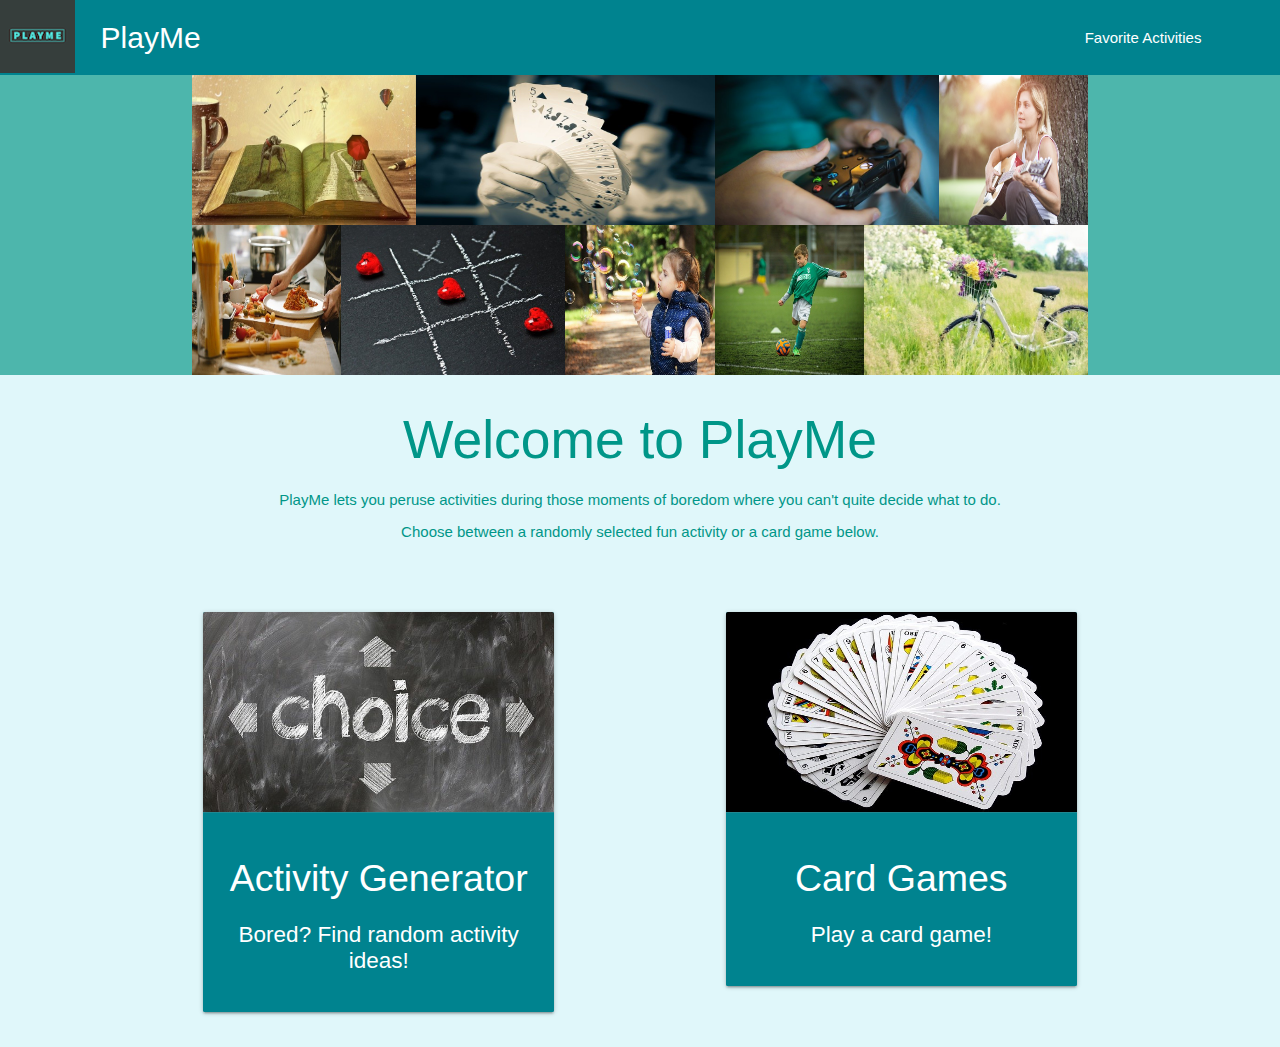
<file: index.html>
<!DOCTYPE html>
<html lang="en">
  <head>
    <meta charset="utf-8" />
    <meta http-equiv="X-UA-Compatible" content="IE=edge" />
    <title>Play Me</title>
    <meta name="description" content="A game and activity generator for when you are bored!">
    <meta name="viewport" content="width=device-width, initial-scale=1">
    <meta http-equiv="Content-Security-Policy" content="upgrade-insecure-requests">
    <link rel="icon" type="image/x-icon" href="./assets/img/favicon.ico">
    <link
      rel="stylesheet"
      href="https://cdnjs.cloudflare.com/ajax/libs/materialize/1.0.0/css/materialize.min.css"
    />
    <link
      rel="stylesheet"
      href="https://cdnjs.cloudflare.com/ajax/libs/font-awesome/5.11.2/css/all.min.css"
    />
    <link rel="stylesheet" href="./assets/css/normalize.css" />
    <link rel="stylesheet" href="./assets/css/style.css" />
  </head>
  <body class = "center-align teal-text cyan lighten-5">
    <header class="cyan darken-3 white-text">
      <a href="./index.html">
        <img src="assets/img/Logo.png" alt="Home"/>
      </a>
      <div id="headerText">
        <a href="./index.html">
          <h1 class="inline">PlayMe</h1>
        </a>
        <a href="./favorites.html">
          <p class="inline">Favorite Activities</p>
        </a> 
      </div>
    </header> 
    <div class="teal lighten-2">
      <div class="container" id="collage">
        <div class="row">
          <div class="col m3 s7">
            <img src="./assets/img/book-g67875f74e_640.jpg" alt="">
          </div>
          <div class="col m4 s5">
            <img src="./assets/img/poker-g430db2fe5_640.jpg" alt="">
          </div>
          <div class="col m3 hide-images">
            <img src="./assets/img/game-gdb3392e3b_640.jpg" alt="">
          </div>
          <div class="col m2 hide-images">
            <img src="./assets/img/guitar-gabd69ee38_640.jpg" alt="">
          </div>
        </div>
        <div class="row">
          <div class="col m2 s4">
            <img src="./assets/img/spaghetti-gebbbdba97_640.jpg" alt="">
          </div>
          <div class="col m3 hide-images">
            <img src="./assets/img/tic-tac-toe-gff1a88fe8_640.jpg" alt="">
          </div>
          <div class="col m2 s4">
            <img src="./assets/img/kid-g3fd32e617_640.jpg" alt="">
          </div>
          <div class="col m2 hide-images">
            <img src="./assets/img/child-g60017d035_640.jpg" alt="">
          </div>
          <div class="col m3 s4">
            <img src="./assets/img/bicycle-g3536efd99_640.jpg" alt="">
          </div>
        </div>
      </div>
    </div>
    <h2>Welcome to PlayMe</h2>
    <div class="center-align" id="description">
      <p>
        PlayMe lets you peruse activities during those moments of boredom where you can't quite decide what to do.
      </p>
      <p>
        Choose between a randomly selected fun activity or a card game below.
      </p>
    </div>
    <div class="container" id="cards">
      <div class="row">
        <div class="col s12 m5">
          <a href="./activity-gen.html">
            <div class="card cyan darken-3">
              <div class="card-image">
                <img src="./assets/img/choice.jpg" height="200px">
              </div>
              <div class="card-action white-text">
                <h3 class="card-title">Activity Generator</h3>
                <p>Bored? Find random activity ideas!</p>
              </div>
            </div>
          </a>
        </div>
        <div class="col m2"></div>
        <div class="col s12 m5">
          <a href="./cards-war.html">
            <div class="card cyan darken-3">
              <div class="card-image">
                <img src="./assets/img/card-game.jpg" height="200px">
              </div>
              <div class="card-action white-text">
                <h3 class="card-title">Card Games</h3>
                <p>Play a card game!</p>
              </div>
            </div>
          </a>
        </div>
      </div>
    </div>

    <script
      src="https://code.jquery.com/jquery-3.6.0.min.js"
      integrity="sha256-/xUj+3OJU5yExlq6GSYGSHk7tPXikynS7ogEvDej/m4="
      crossorigin="anonymous"
    ></script>
    <script src="https://cdnjs.cloudflare.com/ajax/libs/materialize/1.0.0/js/materialize.min.js"></script>
  </body>
</html>
</file>
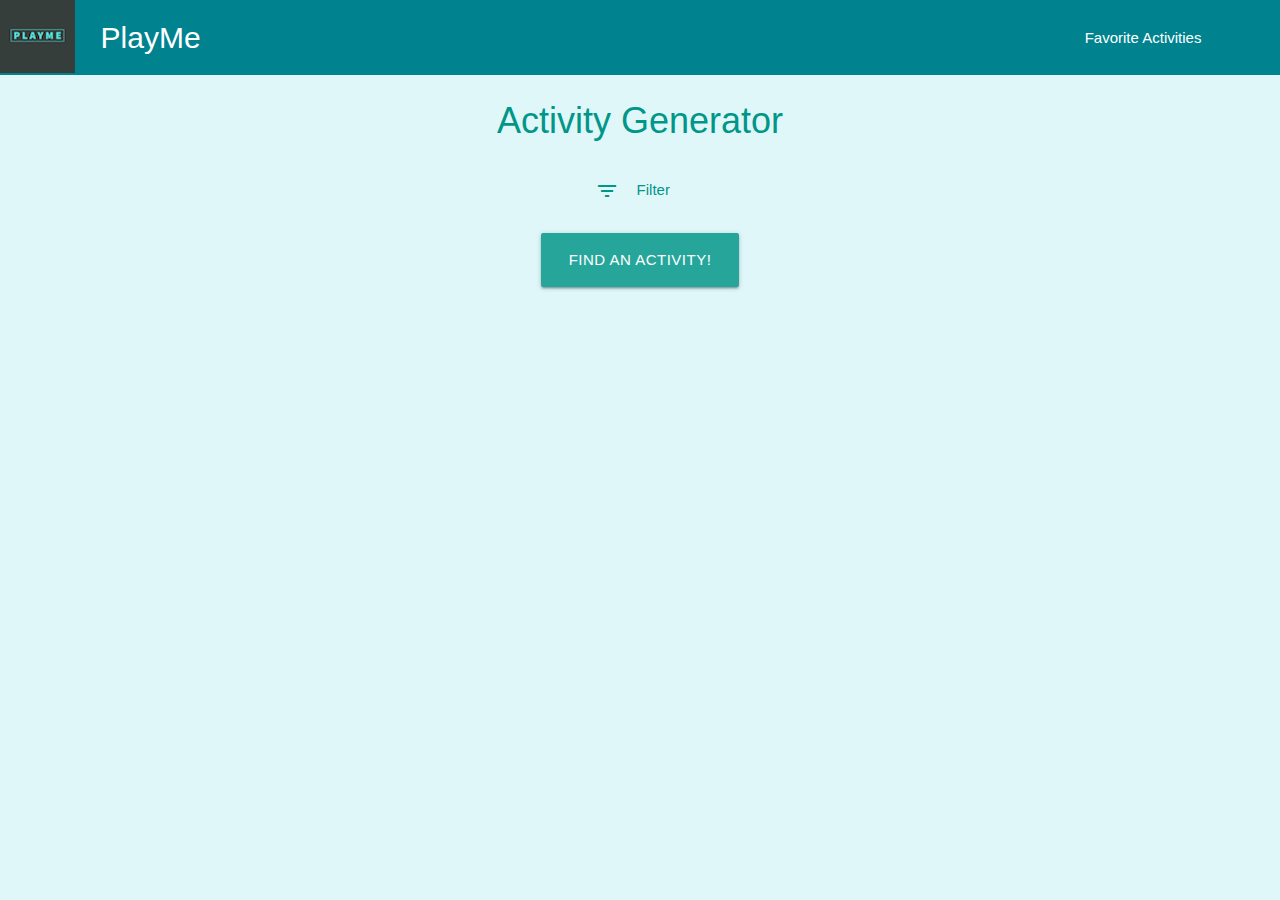
<file: activity-gen.html>
<!DOCTYPE html>
<html lang="en">
  <head>
    <meta charset="utf-8" />
    <meta http-equiv="X-UA-Compatible" content="IE=edge" />
    <title>Play Me - Activity Generator</title>
    <meta name="description" content="Randomly generated activities!">
    <meta name="viewport" content="width=device-width, initial-scale=1">
    <meta http-equiv="Content-Security-Policy" content="upgrade-insecure-requests">
    <link rel="icon" type="image/x-icon" href="./assets/img/favicon.ico">
    <link
      rel="stylesheet"
      href="https://cdnjs.cloudflare.com/ajax/libs/materialize/1.0.0/css/materialize.min.css"
    />
    <link
      rel="stylesheet"
      href="https://cdnjs.cloudflare.com/ajax/libs/font-awesome/5.11.2/css/all.min.css"
    />
    <link href="https://fonts.googleapis.com/icon?family=Material+Icons" rel="stylesheet">
    <link rel="stylesheet" href="./assets/css/normalize.css" />
    <link rel="stylesheet" href="./assets/css/style.css" />
    <link rel="stylesheet" href="./assets/css/activity-gen.css" />
  </head>
  <body class = "center-align teal-text cyan lighten-5">
    <header class="cyan darken-3 white-text">
      <a href="./index.html">
        <img src="assets/img/Logo.png" alt="Home"/>
      </a>
      <div id="headerText">
        <a href="./index.html">
          <h1 class="inline">PlayMe</h1>
        </a>
        <a href="./favorites.html">
          <p class="inline">Favorite Activities</p>
        </a> 
      </div>
    </header> 
    <div id="titleAndBtn">
      <a href="./activity-gen.html" id="activitygenLink">
        <h1>Activity Generator</h1>
      </a>
      <div class="container" id="filterDiv">
        <ul class="collapsible row">
          <li class="col s4 offset-s5 ">
            <div class="collapsible-header cyan lighten-5" id="filter"><i class="material-icons">filter_list</i>Filter</div>
            <div class="collapsible-body container">
              <div class="row">
                <div class="input-field col s12">
                  <select id="selectType">
                    <option value="" disabled selected>Choose your option</option>
                    <option value="1">education</option>
                    <option value="2">recreational</option>
                    <option value="3">social</option>
                    <option value="4">diy</option>
                    <option value="5">charity</option>
                    <option value="6">cooking</option>
                    <option value="7">relaxation</option>
                    <option value="8">music</option>
                    <option value="9">busywork</option>
                  </select>
                  <label>Activity Type</label>
                </div> 
              </div>
              <div class="row">
                <div class="input-field col s12 m6">
                  <select id="selectPrice">
                    <option value="" disabled selected>Choose your option</option>
                    <option value="1">FREE</option>
                    <option value="2">$</option>
                    <option value="3">$$</option>
                    <option value="4">$$$</option>
                    <option value="5">$$$$</option>
                  </select>
                  <label>Activity Price</label>
                </div> 
                <div class="input-field col s12 m6">
                  <select id="selectNumPeople">
                    <option value="" disabled selected>Choose your option</option>
                    <option value="1">1</option>
                    <option value="2">2</option>
                    <option value="3">3</option>
                    <option value="4">4</option>
                    <option value="5">5</option>
                    <option value="6">6</option>
                    <option value="7">7</option>
                    <option value="8">8</option>
                    <option value="9">9</option>
                  </select>
                  <label>Number of People</label>
                </div> 
              </div>
            </div>
          </li>
        </ul>
      </div>
      <button class="btn-large modal-trigger" id="findActivityBtn" data-target="modal2">Find an Activity!</button>
    </div>
    <div id="loading"></div>
    <div class="container hidden" id="activityCard">
      <div class="row">
        <div class="col s12 m8 offset-m2">
          <div class="card medium cyan darken-3 white-text">
            <div class="card-image" style="overflow: visible">
              <img id="activityCardImg" src="./assets/img/choice.jpg" alt="" height="200px">
              <a id="addFaves" class="btn-floating btn-large halfway-fab waves-effect waves-light modal-trigger red" href="#modal1"><i class="material-icons large">add</i></a>
            </div>
            <div class="card-content">
              <p class="card-title" id="activity"></p>
              <p>Type: <span id="type"></span></p>
              <p>Participants: <span id="participants"></span></p>
              <p>Price: <span id="price"></span></p>
              <a href="" target="_blank" id="link"></a>
            </div>
          </div>
        </div>
      </div>
    </div>
    <!--Modal for confirming user saved their activity-->
    <div id="modal1" class="modal">
      <div class="modal-content">
        <h4 id="modalHeading"></h4>
        <p id="modalText"></p>
      </div>
      <div class="modal-footer">
        <a href="#!" class="modal-close waves-effect waves-green btn-flat">Okay</a>
      </div>
    </div>
    <!--Modal for alerting user that there is no activity per their search-->
    <div id="modal2" class="modal hidden">
      <div class="modal-content">
        <h4>Sorry!</h4>
        <p>No activities found for your search.</p>
      </div>
      <div class="modal-footer">
        <a href="#!" class="modal-close waves-effect waves-green btn-flat">Okay</a>
      </div>
    </div>

    <script
      src="https://code.jquery.com/jquery-3.6.0.min.js"
      integrity="sha256-/xUj+3OJU5yExlq6GSYGSHk7tPXikynS7ogEvDej/m4="
      crossorigin="anonymous"
    ></script>
    <script src="https://cdnjs.cloudflare.com/ajax/libs/materialize/1.0.0/js/materialize.min.js"></script>
    <script src="./assets/js/activity-gen.js" async defer></script>
  </body>
</html>
</file>
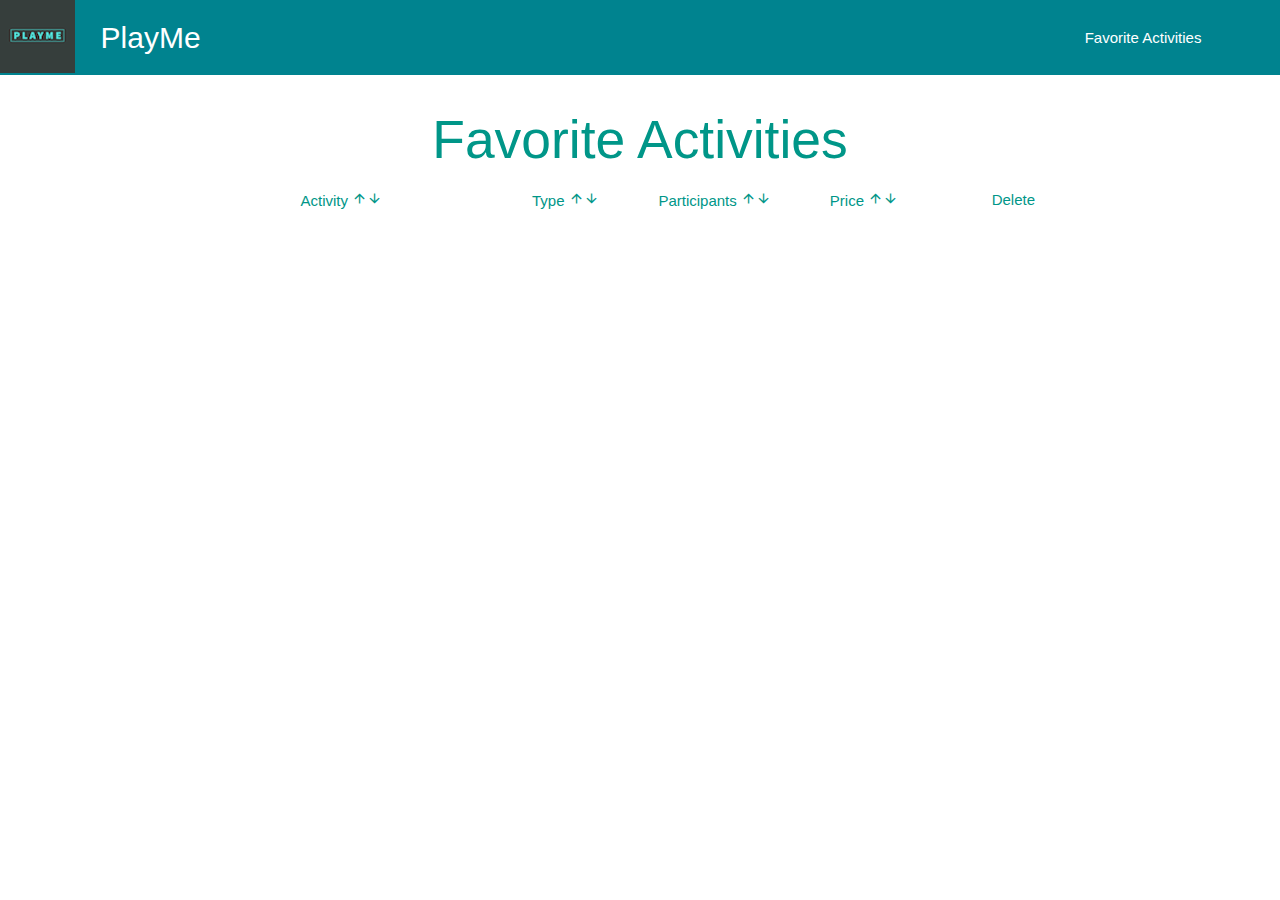
<file: favorites.html>
<!DOCTYPE html>
<html lang="en">
  <head>
    <meta charset="utf-8" />
    <meta http-equiv="X-UA-Compatible" content="IE=edge" />
    <title>Play Me Favorites</title>
    <meta
      name="description"
      content="A game and activity generator for when you are bored!"
    />
    <meta name="viewport" content="width=device-width, initial-scale=1" />
    <meta http-equiv="Content-Security-Policy" content="upgrade-insecure-requests">
    <link rel="icon" type="image/png" href="./assets/img/favicon.ico" />
    <link
      rel="stylesheet"
      href="https://cdnjs.cloudflare.com/ajax/libs/materialize/1.0.0/css/materialize.min.css"
    />
    <link
      rel="stylesheet"
      href="https://cdnjs.cloudflare.com/ajax/libs/font-awesome/5.11.2/css/all.min.css"
    />
    <link href="https://fonts.googleapis.com/icon?family=Material+Icons" rel="stylesheet">
    <link rel="stylesheet" href="./assets/css/normalize.css" />
    <link rel="stylesheet" href="./assets/css/style.css" />
  </head>
  <body class = "center-align teal-text">
    <header class="cyan darken-3 white-text">
      <a href="./index.html">
        <img src="assets/img/Logo.png" alt="Home"/>
      </a>
      <div id="headerText">
        <a href="./index.html">
          <h1 class="inline">PlayMe</h1>
        </a>
        <a href="./favorites.html">
          <p class="inline">Favorite Activities</p>
        </a> 
      </div>
    </header> 
    <h2>Favorite Activities</h2>
    <!-- this is a list of favorite activities -->
    <div class="container white-text" id="collection">
      <div class=" teal-text row">
        <div class="col s4">Activity <i class="tiny material-icons">arrow_upward</i><i class="tiny material-icons">arrow_downward</i></div>
        <div class="col s2">Type <i class="tiny material-icons">arrow_upward</i><i class="tiny material-icons">arrow_downward</i></div>
        <div class="col s2">Participants <i class="tiny material-icons">arrow_upward</i><i class="tiny material-icons">arrow_downward</i></div>
        <div class="col s2">Price <i class="tiny material-icons">arrow_upward</i><i class="tiny material-icons">arrow_downward</i></div>
        <div class="col s2">Delete</div>
      </div>
      <!--The rest of the dynamically generated list goes here-->
    </div>

    <script
      src="https://code.jquery.com/jquery-3.6.0.min.js"
      integrity="sha256-/xUj+3OJU5yExlq6GSYGSHk7tPXikynS7ogEvDej/m4="
      crossorigin="anonymous"
    ></script>
    <script src="https://cdnjs.cloudflare.com/ajax/libs/materialize/1.0.0/js/materialize.min.js"></script>
    <script src="./assets/js/favorites.js" ></script>
  </body>
</html>
</file>
<file: assets/css/style.css>
body {
  height: 100%;
}

.inline {
  display: inline;
}

/* HEADER*/
header {
  width: 100%;
  height: 75px;
  display: flex;
  align-items: center;
  justify-content: start;
}

header a {
  color: inherit;
}

header a:hover{
  cursor: pointer;
  color: rgb(6, 73, 104);
}

#headerText {
  display: flex;
  justify-content: space-between;
  align-items: center;
  width: 90%;
  padding:0 2%;
}

/*DESCRIPTION AND CARDS*/
#cards .card {
  text-align: center;
}

#cards .card-action h3 {
  font-size: 2.5rem !important;
}

#cards .card-action p {
  font-size: 1.5rem;
}

#cards a .card:hover {
    box-shadow: 0px 0px 10px 10px #1de9b6;
}

#description p:nth-child(2) {
  margin-bottom: 5%;
}

/* COLLAGE */
#collage .row {
  margin: 0px;
  padding: 0px;
}

#collage .row div{
  height: 100px;
  padding: 0px !important;
}

#collage img{
  height: 100px;
  width: 100%;
  margin: 0;
  padding: 0;
}

/* DELETION IN FAVORITES*/
.status-icon {
  padding: 2px 5px;
  background-color:  #1de9b6;
}

.status-icon:hover {
  background-color: red;
  cursor: pointer;
}

.icon-danger {
  color: black;
}

/* FAVORITES ICONS */
.material-icons:hover {
  cursor: pointer;
  font-weight: 700;
}

@media only screen and (min-width: 1500px){
  #collage img,
  #collage .row div{
    height: 200px;
  }
}

@media only screen and (min-width: 1000px) and (max-width: 1499px){
  #collage img,
  #collage .row div{
    height: 150px;
  }
}

@media only screen and (max-width: 999px){
  #cards .card-image img {
    height: 150px;
  }
}

@media only screen and (max-width: 600px){
  .hide-images{
    display: none;
  }
}
</file>
<file: assets/css/activity-gen.css>
.hidden {
  visibility: hidden;
}

#titleAndBtn {
  margin-top: 2%;
}

#activitygenLink {
  color: inherit;
  font-size: 1.2rem;
}

#link {
  color: inherit;
  text-decoration: underline;
}

#findActivityBtn {
  margin-bottom: 2.5%;
}

.card-content {
  margin-top: 5%;
  margin-bottom: 5%;
}

.collapsible-header, .collapsible-body, .collapsible, ul.collapsible>li 
{
  border: 0!important;
  box-shadow: none!important;
}

/* creating css loader */
#loading {
  width: 2rem;
  height: 2rem;
  border: 5px solid #006064;
  border-top: 6px solid #1de9b6;
  border-radius: 100%;
  margin: auto;
  display: none;
  animation: spin 1s infinite linear;
}

#loading.display {
  display: block;
}

@keyframes spin {
  from {
      transform: rotate(0deg);
  }
  to {
      transform: rotate(360deg);
  }
}
</file>
